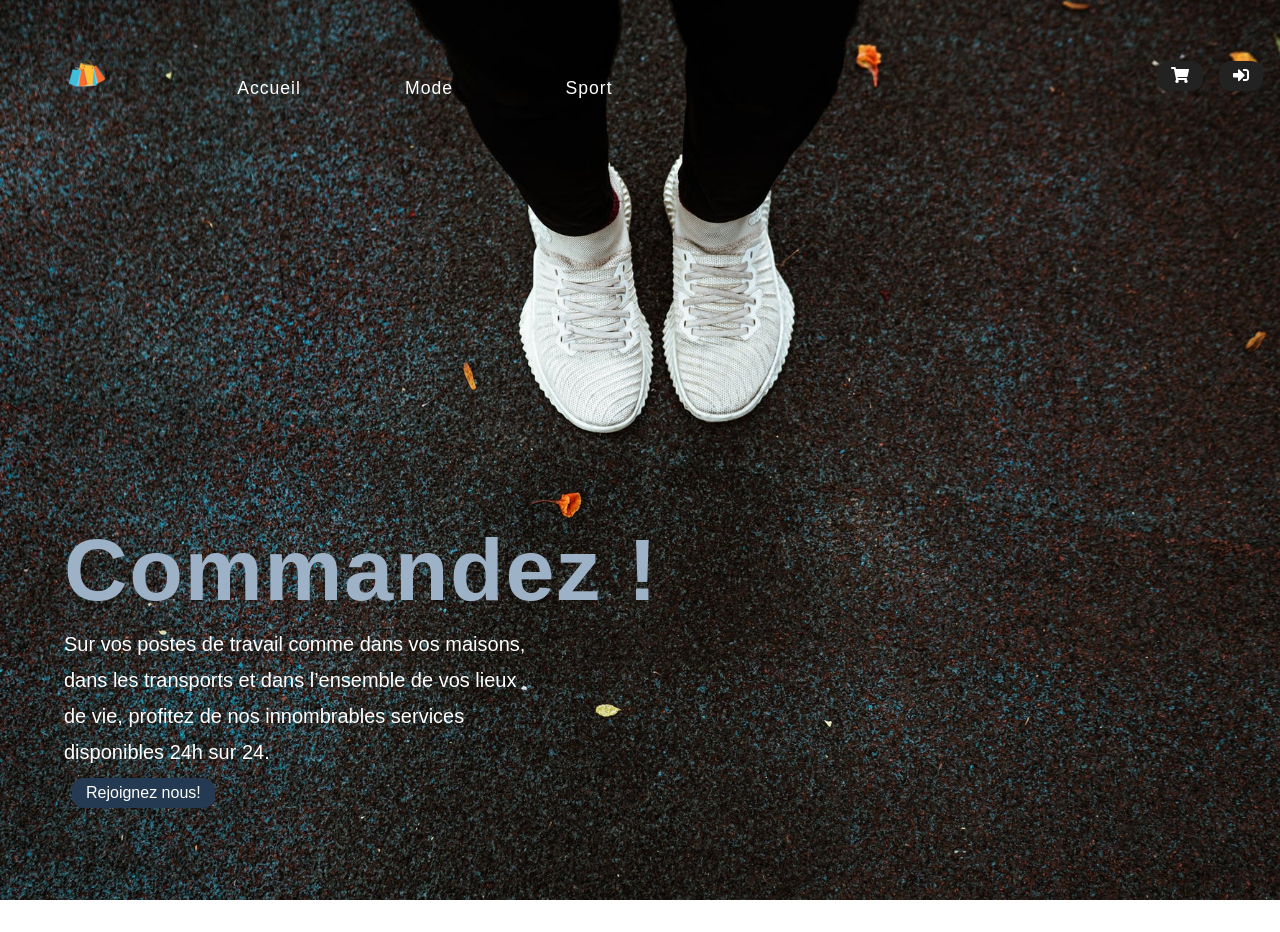
<file: index.html>
<!DOCTYPE html>
<html lang="en">
  <head>
    <meta charset="UTF-8" />
    <meta name="viewport" content="width=device-width, initial-scale=1.0" />
    <title>PageAccueil</title>
    <link rel="stylesheet" href="./css.css">
    <script
      src="./all.js"
      data-auto-a11y="true"
    ></script>
    <link rel="stylesheet" href="./homeStyle.css" />
  </head>
  <body>
    <!-- navbar -->
    <nav class="nav">
      <div class="nav-center">
        <div class="nav-header">
          <img src="./images/logo.png" class="nav-logo" alt="logo" />
          <button class="btn toggle-btn" style="margin-left: 24rem;">
            <i class="fas fa-bars"></i>
          </button>
        </div>
        <ul class="nav-links">
          <li>
            <button class="link-btn" >Accueil</button>
          </li>
          <li>
            <button class="link-btn">Mode</button>
          </li>
          <li>
            <button class="link-btn">Sport</button>
          </li>
        </ul>
        <ul style="display: flex;margin-left: 30rem;margin-top: 2rem;">
          <li>
            <button class="btn signin-btn"><i class="fas fa-shopping-cart"></i></button>&nbsp;
          </li>
          <li>
            <button class="btn signin-btn"><i class="fas fa-sign-in-alt"></i></button>
          </li>
        </ul>
      
      </div>
    </nav>
    <section class="page">
      <div class="page-center">
        <article class="page-info">
          <h1 class="acheter">
            Commandez ! <br />
          </h1>
          <p>
            Sur vos postes de travail comme dans vos maisons, dans les transports
            et dans l’ensemble de vos lieux de vie, profitez 
            de nos innombrables services disponibles 24h sur 24.
            <br>
            <button class="btn rejoindre">Rejoignez nous!</button>
          </p>
        </article>
      </div>
    </section>
    <div class="sidebar-wrapper">
      <aside class="sidebar">
        <button class="close-btn">
          <i class="fas fa-times"></i>
        </button>
        <div class="sidebar-links"></div>
      </aside>
    </div>
    <aside class="submenu"></aside>
    <script type="module" src="./myMain.js"></script>
  </body>
</html>
</file>
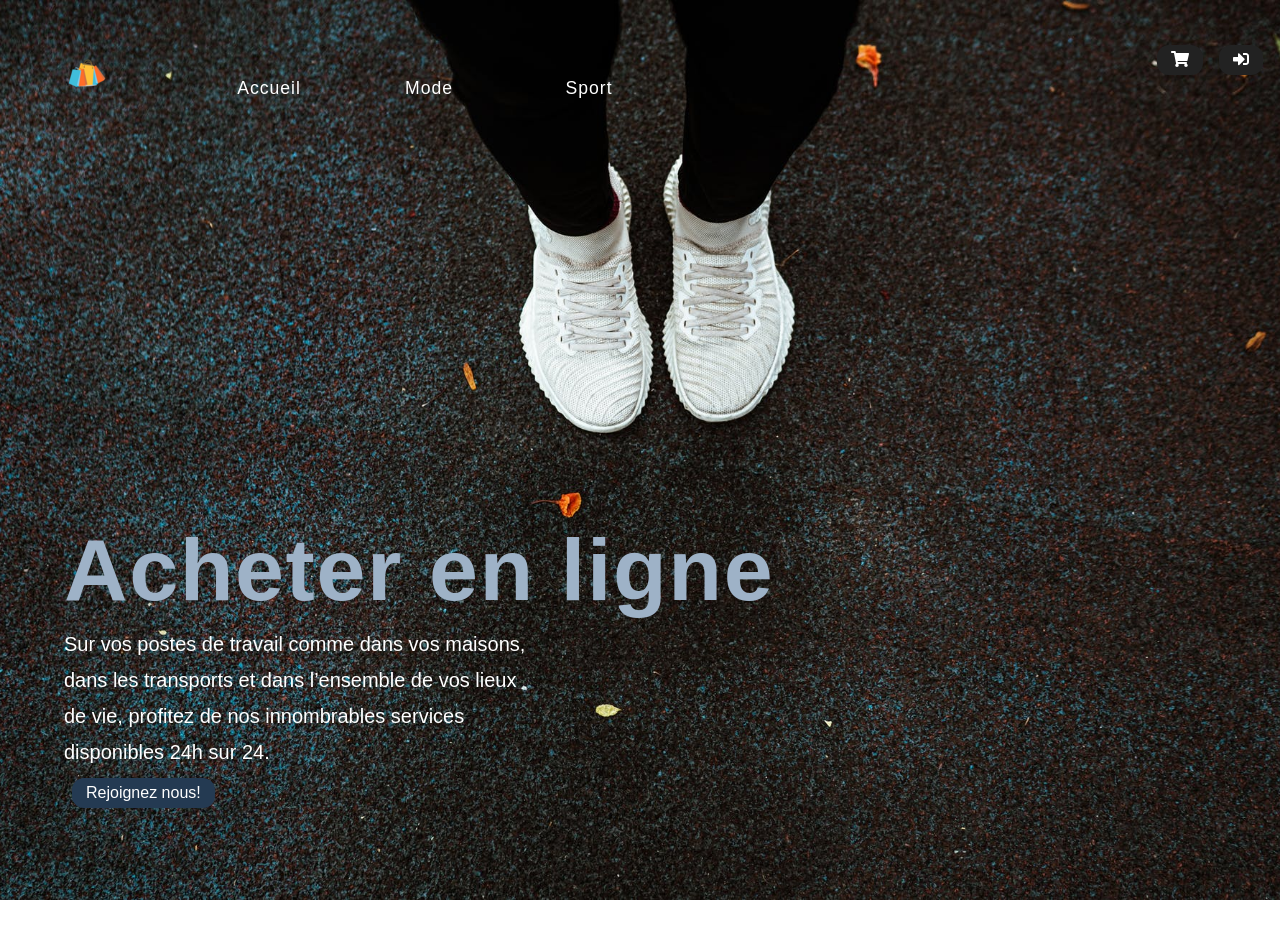
<file: home.html>
<!DOCTYPE html>
<html lang="en">
  <head>
    <meta charset="UTF-8" />
    <meta name="viewport" content="width=device-width, initial-scale=1.0" />
    <title>Home Page</title>
    <link rel="stylesheet" href="./css.css">
    <script
      src="./all.js"
      data-auto-a11y="true"
    ></script>
    <link rel="stylesheet" href="./homeStyle.css" />
  </head>
  <body>
    <!-- navbar -->
    <nav class="nav">
      <div class="nav-center">
        <div class="nav-header">
          <img src="./images/logo.png" class="nav-logo" alt="logo" />
          <button class="btn toggle-btn" style="margin-left: 35rem;">
            <i class="fas fa-bars"></i>
          </button>
        </div>
        <ul class="nav-links">
          <li>
            <button class="link-btn" >Accueil</button>
          </li>
          <li>
            <button class="link-btn">Mode</button>
          </li>
          <li>
            <button class="link-btn">Sport</button>
          </li>
        </ul>
        <ul style="display: flex;margin-left: 30rem;">
          <li>
            <button class="btn signin-btn"><i class="fas fa-shopping-cart"></i></button>&nbsp;
          </li>
          <li>
            <button class="btn signin-btn"><i class="fas fa-sign-in-alt"></i></button>
          </li>
        </ul>
      
      </div>
    </nav>
    <section class="page">
      <div class="page-center">
        <article class="page-info">
          <h1 class="acheter">
            Acheter en ligne <br />
          </h1>
          <p>
            Sur vos postes de travail comme dans vos maisons, dans les transports 
            et dans l’ensemble de vos lieux de vie, profitez 
            de nos innombrables services disponibles 24h sur 24.
            <br>
            <button class="btn rejoindre">Rejoignez nous!</button>
          </p>
        </article>
      </div>
    </section>
    <div class="sidebar-wrapper">
      <aside class="sidebar">
        <button class="close-btn">
          <i class="fas fa-times"></i>
        </button>
        <div class="sidebar-links"></div>
      </aside>
    </div>
    <aside class="submenu"></aside>
    <script type="module" src="./myMain.js"></script>
  </body>
</html>
</file>
<file: css.css>
/* cyrillic-ext */
@font-face {
  font-family: 'Lobster';
  font-style: normal;
  font-weight: 400;
  src: url(https://fonts.gstatic.com/s/lobster/v23/neILzCirqoswsqX9zo-mM5Ez.woff2) format('woff2');
  unicode-range: U+0460-052F, U+1C80-1C88, U+20B4, U+2DE0-2DFF, U+A640-A69F, U+FE2E-FE2F;
}
/* cyrillic */
@font-face {
  font-family: 'Lobster';
  font-style: normal;
  font-weight: 400;
  src: url(https://fonts.gstatic.com/s/lobster/v23/neILzCirqoswsqX9zoamM5Ez.woff2) format('woff2');
  unicode-range: U+0400-045F, U+0490-0491, U+04B0-04B1, U+2116;
}
/* vietnamese */
@font-face {
  font-family: 'Lobster';
  font-style: normal;
  font-weight: 400;
  src: url(https://fonts.gstatic.com/s/lobster/v23/neILzCirqoswsqX9zo2mM5Ez.woff2) format('woff2');
  unicode-range: U+0102-0103, U+0110-0111, U+0128-0129, U+0168-0169, U+01A0-01A1, U+01AF-01B0, U+1EA0-1EF9, U+20AB;
}
/* latin-ext */
@font-face {
  font-family: 'Lobster';
  font-style: normal;
  font-weight: 400;
  src: url(https://fonts.gstatic.com/s/lobster/v23/neILzCirqoswsqX9zoymM5Ez.woff2) format('woff2');
  unicode-range: U+0100-024F, U+0259, U+1E00-1EFF, U+2020, U+20A0-20AB, U+20AD-20CF, U+2113, U+2C60-2C7F, U+A720-A7FF;
}
/* latin */
@font-face {
  font-family: 'Lobster';
  font-style: normal;
  font-weight: 400;
  src: url(https://fonts.gstatic.com/s/lobster/v23/neILzCirqoswsqX9zoKmMw.woff2) format('woff2');
  unicode-range: U+0000-00FF, U+0131, U+0152-0153, U+02BB-02BC, U+02C6, U+02DA, U+02DC, U+2000-206F, U+2074, U+20AC, U+2122, U+2191, U+2193, U+2212, U+2215, U+FEFF, U+FFFD;
}
</file>
<file: homeStyle.css>
:root {
    --clr-primary-1: hsl(205, 86%, 17%);
    --clr-primary-2: hsl(205, 77%, 27%);
    --clr-primary-3: hsl(205, 72%, 37%);
    --clr-primary-4: hsl(205, 63%, 48%);
    --clr-primary-5: hsl(205, 78%, 60%);
    --clr-primary-6: hsl(205, 89%, 70%);
    --clr-primary-7: hsl(205, 90%, 76%);
    --clr-primary-8: hsl(205, 86%, 81%);
    --clr-primary-9: hsl(205, 90%, 88%);
    --clr-primary-10: hsl(205, 100%, 96%);
    /*headings */
    --clr-grey-1: hsl(209, 61%, 16%);
    --clr-grey-2: hsl(211, 39%, 23%);
    --clr-grey-3: hsl(209, 34%, 30%);
    --clr-grey-4: hsl(209, 28%, 39%);
    /*paragraphes */
    --clr-grey-5: hsl(210, 22%, 49%);
    --clr-grey-6: hsl(209, 23%, 60%);
    --clr-grey-7: hsl(211, 27%, 70%);
    --clr-grey-8: hsl(210, 31%, 80%);
    --clr-grey-9: hsl(212, 33%, 89%);
    --clr-grey-10: hsl(210, 36%, 96%);
    --clr-white: #fff;
    --clr-red-dark: hsl(360, 67%, 44%);
    --clr-red-light: hsl(360, 71%, 66%);
    --clr-green-dark: hsl(125, 67%, 44%);
    --clr-green-light: hsl(125, 71%, 66%);
    --clr-black: #222;
  
    --transition: all 0.3s linear;
    --spacing: 0.1rem;
    --radius: 0.75rem;
    --light-shadow: 0 5px 15px rgba(0, 0, 0, 0.1);
    --dark-shadow: 0 5px 15px rgba(0, 0, 0, 0.2);
    --max-width: 1170px;
    --fixed-width: 620px;
  }
  *,
  ::after,
  ::before {
    margin: 0;
    padding: 0;
    box-sizing: border-box;
  }
  body {
    font-family: -apple-system, BlinkMacSystemFont, 'Segoe UI', Roboto, Oxygen,
      Ubuntu, Cantarell, 'Open Sans', 'Helvetica Neue', sans-serif;
    background: var(--clr-white);
    color: var(--clr-grey-5);
    line-height: 1.5;
    font-size: 0.875rem;       
    max-width: 100%;
    height: auto;
    background: url(./images/back.jpg)no-repeat center center fixed;
    -webkit-background-size: cover;
    -moz-background-size: cover;
    -o-background-size: cover;
    background-size: cover;
    -ms-overflow-style:none;
  }
  ::-webkit-scrollbar {
    display: none;
  }
  
  ::-webkit-scrollbar-button {
    display: none;
  }
  ul {
    list-style-type: none;
  }
  a {
    text-decoration: none;
  }
  h1,
  h2,
  h3,
  h4 {
    letter-spacing: var(--spacing);
    text-transform: capitalize;
    line-height: 1.25;
    margin-bottom: 0.75rem;
  }
  h1 {
    font-size: 1.75rem;
  }
  h2 {
    font-size: 2rem;
  }
  h3 {
    font-size: 1.25rem;
  }
  h4 {
    font-size: 0.875rem;
  }
  p {
    margin-right: 18rem;
    margin-bottom: 1.25rem;
    color: var(--clr-white);
  }
  @media screen and (min-width: 800px) {
    h1 {
      font-size: 4rem;
    }
    h2 {
      font-size: 2.5rem;
    }
    h3 {
      font-size: 1.75rem;
    }
    h4 {
      font-size: 1rem;
    }
    body {
      font-size: 1rem;
    }
    h1,
    h2,
    h3,
    h4 {
      line-height: 1;
    }
  }
  .nav {
    height: 5rem;
    display: flex;
    align-items: center;
    justify-content: center;
    background: transparent;
    position: relative;
    z-index: 1;
    margin-top: 2rem;
  }
  .nav-center {
    width: 90vw;
    max-width: var(--max-width);
  }
  .nav-header {
    display: flex;
    justify-content: space-between;
    align-items: center;
    margin-right: 5rem;
  }
  .btn {
    font-size: 1rem;
    padding: 0.25rem 0.75rem;
    border-radius: var(--radius);
    border-color: transparent;
    color: white;
    background: var(--clr-black);
    cursor: pointer;
    transition: var(--transition);
    margin: 0.5rem;
    
  }
  .btn:hover {
    background: var(--clr-grey-2);
  }
  .rejoindre{
    background: var(--clr-grey-2);   
  }
  .nav-links {
    display: none;
  }

  .signin-btn {
    display: none;
    
  }
  .page::before {
    content: '';
    position: absolute;
    width: 100%;
    height: 100%;
    top: 0;
    left: 0;

  }
  .page {
    position: relative;
    min-height: 100vh;
    margin-top: -5rem;
    display: grid;
    grid-template-columns: 1fr;
    justify-items: center;
  }
  .page-center {
    width: 90vw;
    max-width: var(--max-width);
    display: grid;
    align-items: center;
  }
  
  .page-info h1 {
    text-transform: none;
    max-width: 500px;
    
  }
  .page-info p {
    max-width: 35em;
    line-height: 1.8;
    margin-bottom: 0.5rem;
  }
  @media screen and (min-width: 800px) {
    .nav-center {
      display: grid;
      grid-template-columns: auto 1fr auto;
      align-items: center;
    }
    .toggle-btn {
      display: none;
    }
    .signin-btn {
      display: inline-block;
    }
    .nav-links {
      display: block;
      justify-self: center;
      display: grid;
      grid-template-columns: 1fr 1fr 1fr;
      text-align: center;
      height: 100%;
      display: grid;
      align-items: center;
      margin-top: 2rem;
    }
    .nav-links li {
      height: 100%;
    }
    .link-btn {
      height: 100%;
      background: transparent;
      border-color: transparent;
      font-size: 1.1rem;
      color: white;
      text-transform: capitalize;
      letter-spacing: 1px;
      width: 10rem;
      
    }
  }
  @media screen and (min-width: 800px) {
    .page::before {
      background-size: contain;
      height: 100%;
    }
    .page-center {
      grid-template-columns: 2fr 1fr;
    }
    .page-info h1 {
      font-size: 3rem;
    }
    .page-info p {
      font-size: 1.25rem;
    }
    .page-images {
      display: block;
      justify-self: center;
    }
    .phone-img {
      width: 12rem;
    }
  }
  
  @media screen and (min-width: 1200px) {
    .page-center {
      grid-template-columns: 2fr 1fr;
      align-items: end;
      padding-bottom: 12vh;
    }
    .page-info h1 {
      max-width: 100%;
      font-size: 5.5rem;
    }
    .acheter{
        color: var(--clr-grey-7);  
    }
    .page-images {
      align-self: end;
    }
    .phone-img {
      width: 15rem;
    }
  }
  @media screen and (min-width: 1400px) {
    .page-center {
      padding-bottom: 20vh;
    }
    .phone-img {
      width: 17rem;
    }
  }
  .sidebar-wrapper {
    position: fixed;
    top: 0;
    left: 0;
    width: 100%;
    height: 100%;
    display: grid;
    place-items: center;
    visibility: hidden;
    z-index: -999;
    transition: var(--transition);
    transform: scale(0);
    background: rgba(0, 0, 0, 0.5);
  }
  .sidebar-wrapper.show {
    visibility: visible;
    z-index: 2;
    transform: scale(1);
  }
  .sidebar {
    width: 90vw;
    height: 95vh;
    max-width: var(--fixed-width);
    background: var(--clr-white);
    border-radius: var(--radius);
    box-shadow: var(--dark-shadow);
    position: relative;
    padding: 4rem 2rem;
  }
  .close-btn {
    font-size: 2rem;
    background: transparent;
    border-color: transparent;
    color: var(--clr-grey-5);
    position: absolute;
    top: 1rem;
    right: 1rem;
    cursor: pointer;
  }
  .sidebar article {
    margin-bottom: 2rem;
  }
  .sidebar-sublinks {
    display: grid;
    grid-template-columns: 1fr 1fr;
    row-gap: 0.25rem;
  }
  .sidebar-sublinks a {
    display: block;
    color: var(--clr-grey-1);
    text-transform: capitalize;
  }
  .sidebar-sublinks i {
    color: var(--clr-grey-5);
    margin-right: 1rem;
  }
  
  @media screen and (min-width: 800px) {
    .sidebar-wrapper {
      display: none;
    }
  }
  .submenu {
    background: var(--clr-white);
    box-shadow: var(--dark-shadow);
    position: absolute;
    /* top et left sont les proprietés recherrchées pour afficher submenu dans myMain.js */
    top: 4rem;
    left: 50%;
    
    transform: translateX(-50%);
    z-index: 3;
    display: none;
    padding: 2rem;
    border-radius: var(--radius);
  }
  .submenu::before {
    content: '';
    display: block;
    width: 0;
    height: 0;
    border-left: 5px solid transparent;
    border-right: 5px solid transparent;
    border-bottom: 5px solid var(--clr-white);
    position: absolute;
    top: -5px;
    left: 50%;
    transform: translateX(-50%);
  }
  .submenu.show {
    display: block;
  }
  .submenu-center {
    display: grid;
    gap: 0.25rem 2rem;
  }
  .col-2 {
    grid-template-columns: repeat(2, 1fr);
  }
  .col-3 {
    grid-template-columns: repeat(3, 1fr);
  }
  .col-4 {
    grid-template-columns: repeat(4, 1fr);
  }
  .submenu h4 {
    margin-bottom: 1.5rem;
  }
  .submenu-center a {
    width: 10rem;
    display: block;
    color: var(--clr-grey-1);
    text-transform: capitalize;
  }
  .submenu-center i {
    color: var(--clr-grey-5);
    margin-right: 1rem;
  }
</file>
